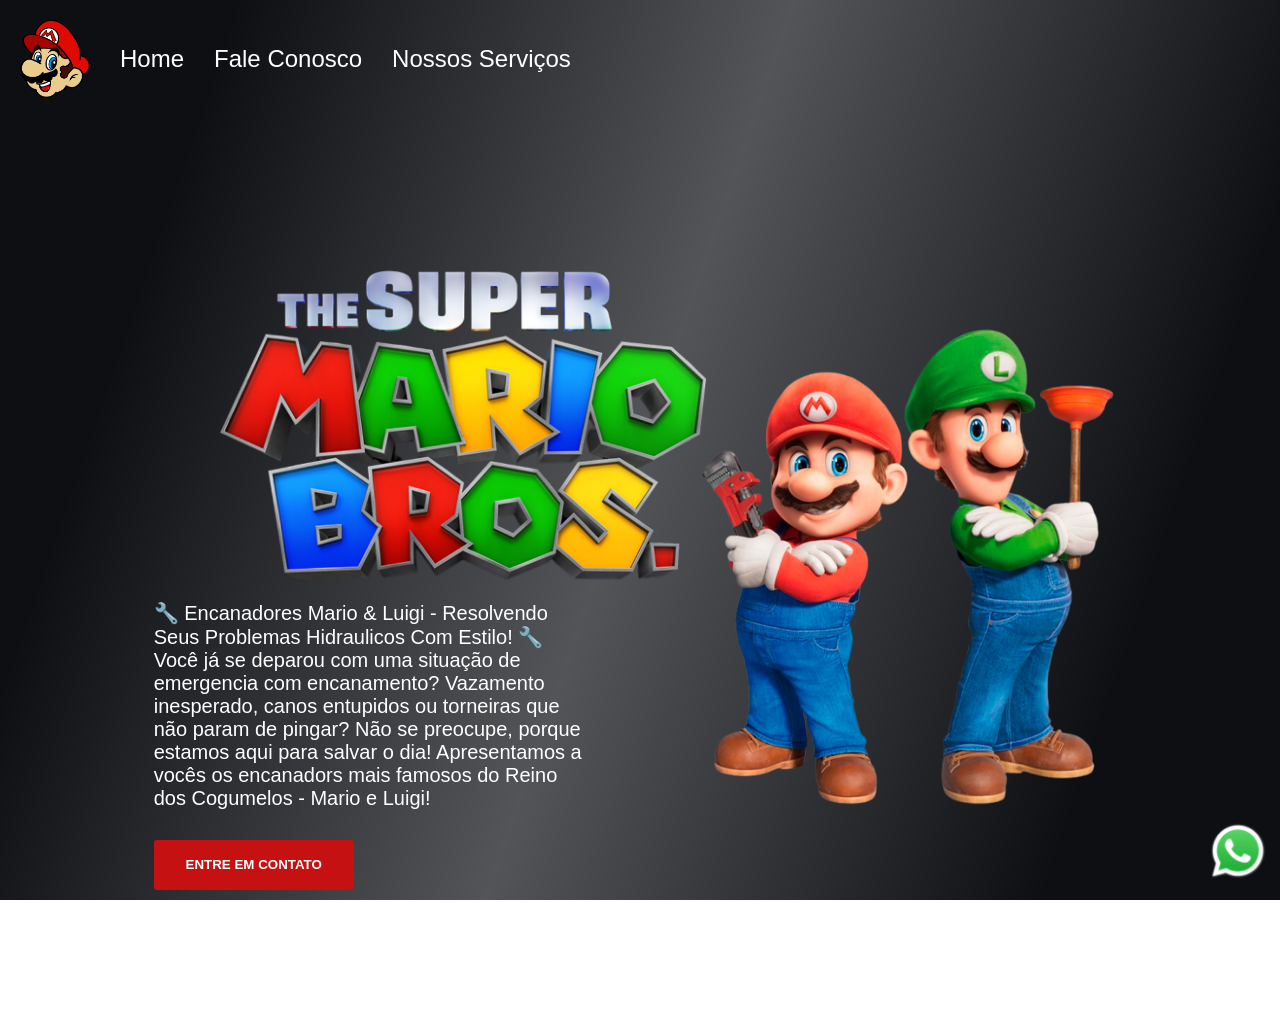
<file: index.html>
<!DOCTYPE html>
<html lang="pt-BR">

<head>
    <meta charset="UTF-8">
    <meta name="viewport" content="width=device-width, initial-scale=1.0">
    <link rel="stylesheet" href="./style.css">
    <title>Mario Bros</title>
</head>

<body>
    <div class="cabecalho">
        <img alt="logo-cabecalho" src="./img/logo-cabecalho.png" />
        <a href="./index.html">Home</a>
        <a onclick="mostrarForms()">Fale Conosco</a>
        <a href="./nosso_servicos.html"">Nossos Serviços</a>
    </div>

    <div class=" caixa-principal">
            <div class="caixa-info-texto">
                <img src="./img/logo.png" alt="Logo-Site-Mario-Bros" class="logo-mario" />

                <p>
                    🔧 Encanadores Mario & Luigi - Resolvendo Seus Problemas Hidraulicos Com Estilo! 🔧
                </p>

                <p>
                    Você já se deparou com uma situação de emergencia com encanamento? Vazamento inesperado, canos
                    entupidos ou torneiras que não param de pingar? Não se preocupe, porque estamos aqui para salvar o
                    dia!
                    Apresentamos a vocês os encanadors mais famosos do Reino dos Cogumelos - Mario e Luigi!
                </p>

                <button onclick="mostrarForms()">Entre em contato</button>
            </div>

            <div class="caixa-logo-luigi-mario">
                <img src="./img/mario.png" alt="imagem-mario-luigi" class="logo-luigi-mario" />
            </div>
    </div>

    <div class="caixa-video">
        <video src="./img/video.mp4" autoplay loop muted></video>
        <div class="mascara-video"></div>
    </div>

    <div class="caixa-link-whats">
        <a href="https://wa.me/5511987291623?text=Vim%20pelo%20site.%0AGostaria%20de%20marcar%20uma%20visita"
            class="link-whats" target="_blank">
            <img src="./img/whatsapp.png" alt="whatsapp">
        </a>
    </div>

    <form class="formulario" action="https://formcarry.com/s/DxGyVKJW6OF" method="POST" enctype="multipart/form-data">
        <input placeholder="Seu nome" type="text" name="nome" />
        <input placeholder="Seu email" type="email" name="E-mail" />
        <textarea placeholder="Digite seu problema aqui..." name="problema"></textarea>
        <button type="submit">Pedir orçamento</button>
    </form>

    <div class="mascara-formulario" onclick="esconderForm()"></div>
</body>
<script src="scripts.js"></script>

</html>
</file>
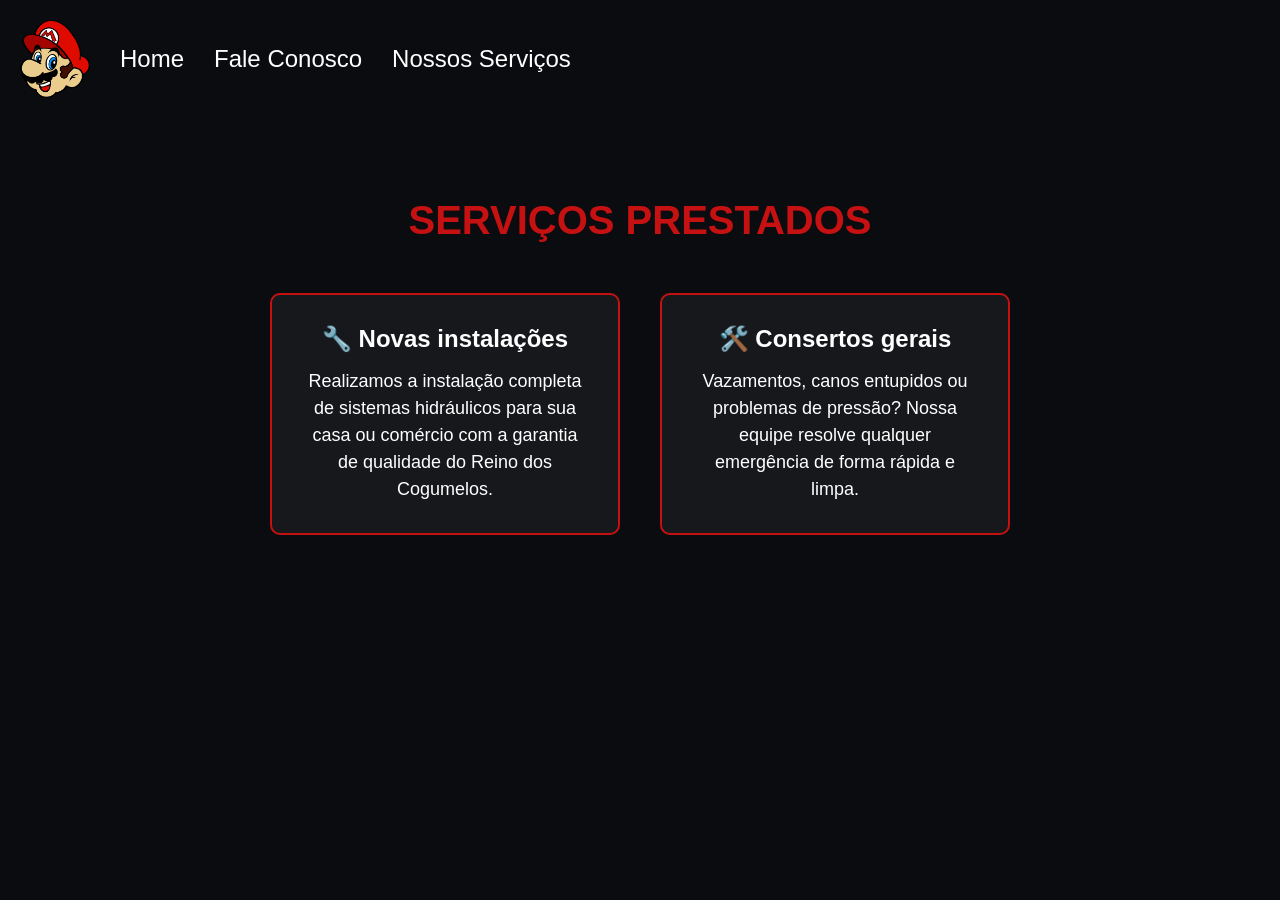
<file: nosso_servicos.html>
<!DOCTYPE html>
<html lang="pt-BR">

<head>
    <meta charset="UTF-8">
    <meta name="viewport" content="width=device-width, initial-scale=1.0">
    <title>Nossos serviços - Marios e Luigi</title>
    <link rel="stylesheet" href="./style.css">
</head>

<body class="fundo-escuro">
    <div class="cabecalho">
        <img alt="logo-cabecalho" src="./img/logo-cabecalho.png" />
        <a href="./index.html">Home</a>
        <a onclick="mostrarForms()">Fale Conosco</a>
        <a href="./nosso_servicos.html">Nossos Serviços</a>
    </div>

    <div class="caixa-servicos">
        <h1>Serviços Prestados</h1>

        <div class="lista-servicos">
            <div class="card-servico">
                <h2>🔧 Novas instalações</h2>
                <p>Realizamos a instalação completa de sistemas hidráulicos para sua casa ou comércio com a garantia de
                    qualidade do Reino dos Cogumelos.</p>
            </div>

            <div class="card-servico">
                <h2>🛠️ Consertos gerais</h2>
                <p>Vazamentos, canos entupidos ou problemas de pressão? Nossa equipe resolve qualquer emergência de
                    forma rápida e limpa.</p>
            </div>
        </div>
    </div>

    <form class="formulario" action="https://formcarry.com/s/DxGyVKJW6OF" method="POST" enctype="multipart/form-data">
        <input placeholder="Seu nome" type="text" name="nome" />
        <input placeholder="Seu email" type="email" name="E-mail" />
        <textarea placeholder="Digite seu problema aqui..." name="problema"></textarea>
        <button type="submit">Pedir orçamento</button>
    </form>

    <div class="mascara-formulario" onclick="esconderForm()"></div>

    <script src="scripts.js"></script>
</body>

</html>
</file>
<file: style.css>
* {
    margin: 0;
    padding: 0;
    box-sizing: border-box;
    font-family: "mukta", sans-serif;
}

.logo-mario {
    height: 350px;
}

button {
    background-color: #c51111;
    color: white;
    width: 200px;
    height: 50px;
    border-radius: 3px;
    border: none;
    font-weight: bold;
    text-transform: uppercase;
    cursor: pointer;
    margin-top: 30px;
}

.logo-luigi-mario {
    height: 500px;
}

.caixa-info-texto {
    width: 40%;
}

body {
    height: 100vh;
}

.caixa-principal {
    display: flex;
    align-items: center;
    justify-content: space-around;
    padding: 100px;
    height: 100vh;
}

.caixa-video {
    position: fixed;
    top: 0;
    z-index: -1;
}

video {
    min-width: 100vw;
    /* Mudamos de vh para vw */
    min-height: 100vh;
    object-fit: cover;
    /* Faz o vídeo cobrir toda a área proporcionalmente */
    position: fixed;
    /* Garante que o vídeo fique travado no fundo */
    top: 0;
    left: 0;
}

.mascara-video {
    background: linear-gradient(109deg,
            rgba(10, 12, 16, 0.99) 15%,
            rgba(10, 12, 16, 0.7) 50%,
            rgba(10, 12, 16, 0.99) 85%);
    width: 100%;
    height: 100%;
    position: fixed;
    top: 0;
    left: 0;
    right: 0;
}

p {
    color: white;
    font-size: 20px;
}

.cabecalho {
    display: flex;
    align-items: center;
    gap: 30px;
    padding: 20px;
}

.cabecalho img {
    width: 70px;
}

.cabecalho a {
    color: white;
    font-size: 24px;
    cursor: pointer;
    text-decoration: none;
}

.cabecalho a:hover {
    color: #c51111;
    transition: 0.3s ease-in-out;
}

.caixa-link-whats {
    position: fixed;
    bottom: 15px;
    right: 12px;
}

.link-whats img {
    width: 60px;
}

.link-whats {
    cursor: pointer;
}

form {
    background-color: white;
    position: fixed;
    top: 40%;
    left: -400px;

    display: flex;
    flex-direction: column;
    gap: 20px;

    padding: 20px;
    border-radius: 3px;
    width: 350px;
    z-index: 1;
    transition: 0.5s left ease-in-out;
}

form input {
    height: 40px;
    padding-left: 5px;
    border-radius: 5px;
    border: 1px dashed gray;
    outline-color: #18d80f;
}

form textarea {
    padding-left: 5px;
    border-radius: 5px;
    border: 1px dashed gray;
    outline-color: #18d80f;
    height: 100px;
}

.mascara-formulario {
    width: 100%;
    height: 100%;
    position: fixed;
    top: 0;
    background: linear-gradient(109deg,
            rgba(10, 12, 16, 0.99) 15%,
            rgba(10, 12, 16, 0.7) 50%,
            rgba(10, 12, 16, 0.99) 85%);
    visibility: hidden;
    transition: 0.5s visibility ease-in-out;

}

/* --- ESTILOS DA PÁGINA DE SERVIÇOS ---  */

.fundo-escuro {
    /* Simula o fundo escuro do vídeo da página principal */
    background: linear-gradient(109deg,
            rgba(10, 12, 16, 0.99) 15%,
            rgba(10, 12, 16, 0.85) 50%,
            rgba(10, 12, 16, 0.99) 85%);
    background-color: #0a0c10;
    height: 100vh;
}

.caixa-servicos {
    padding: 80px 100px;
    text-align: center;
}

.caixa-servicos h1 {
    color: #c51111;
    font-size: 40px;
    margin-bottom: 50px;
    text-transform: uppercase;
}

.lista-servicos {
    display: flex;
    justify-content: center;
    gap: 40px;
    flex-wrap: wrap;
}

.card-servico {
    background-color: rgba(255, 255, 255, 0.05);
    border: 2px solid #c51111;
    border-radius: 10px;
    padding: 30px;
    width: 350px;
    transition: 0.4s ease-in-out;
}

.card-servico:hover {
    transform: translateY(-10px);
    background-color: rgba(255, 255, 255, 0.1);
    box-shadow: 0px 10px 20px rgba(197, 17, 17, 0.3);
}

.card-servico h2 {
    color: white;
    font-size: 24px;
    margin-bottom: 15px;
}

.card-servico p {
    font-size: 18px;
    line-height: 1.5;
}

/* Midia Query */
/* MAX - do tamanho de tela definido para menores
MIN - do tamanho definido para maiores */

@media (max-width: 1100px) {
    .logo-mario {
        display: none;
    }

    .caixa-principal {
        padding: 30px;
        flex-direction: column;
    }

    .caixa-info-texto {
        width: 90%;
        display: flex;
        flex-direction: column;
        align-items: center;
    }

    .logo-luigi-mario {
        height: auto;
        width: 80%;
    }

    .caixa-logo-luigi-mario {
        width: 90%;
        display: flex;
        flex-direction: column;
        align-items: center;
    }

    .cabecalho {
        padding: 10px;
    }

    .cabecalho img {
        width: 40px;
    }

    .cabecalho a {
        font-size: 16px;
    }
}
</file>
